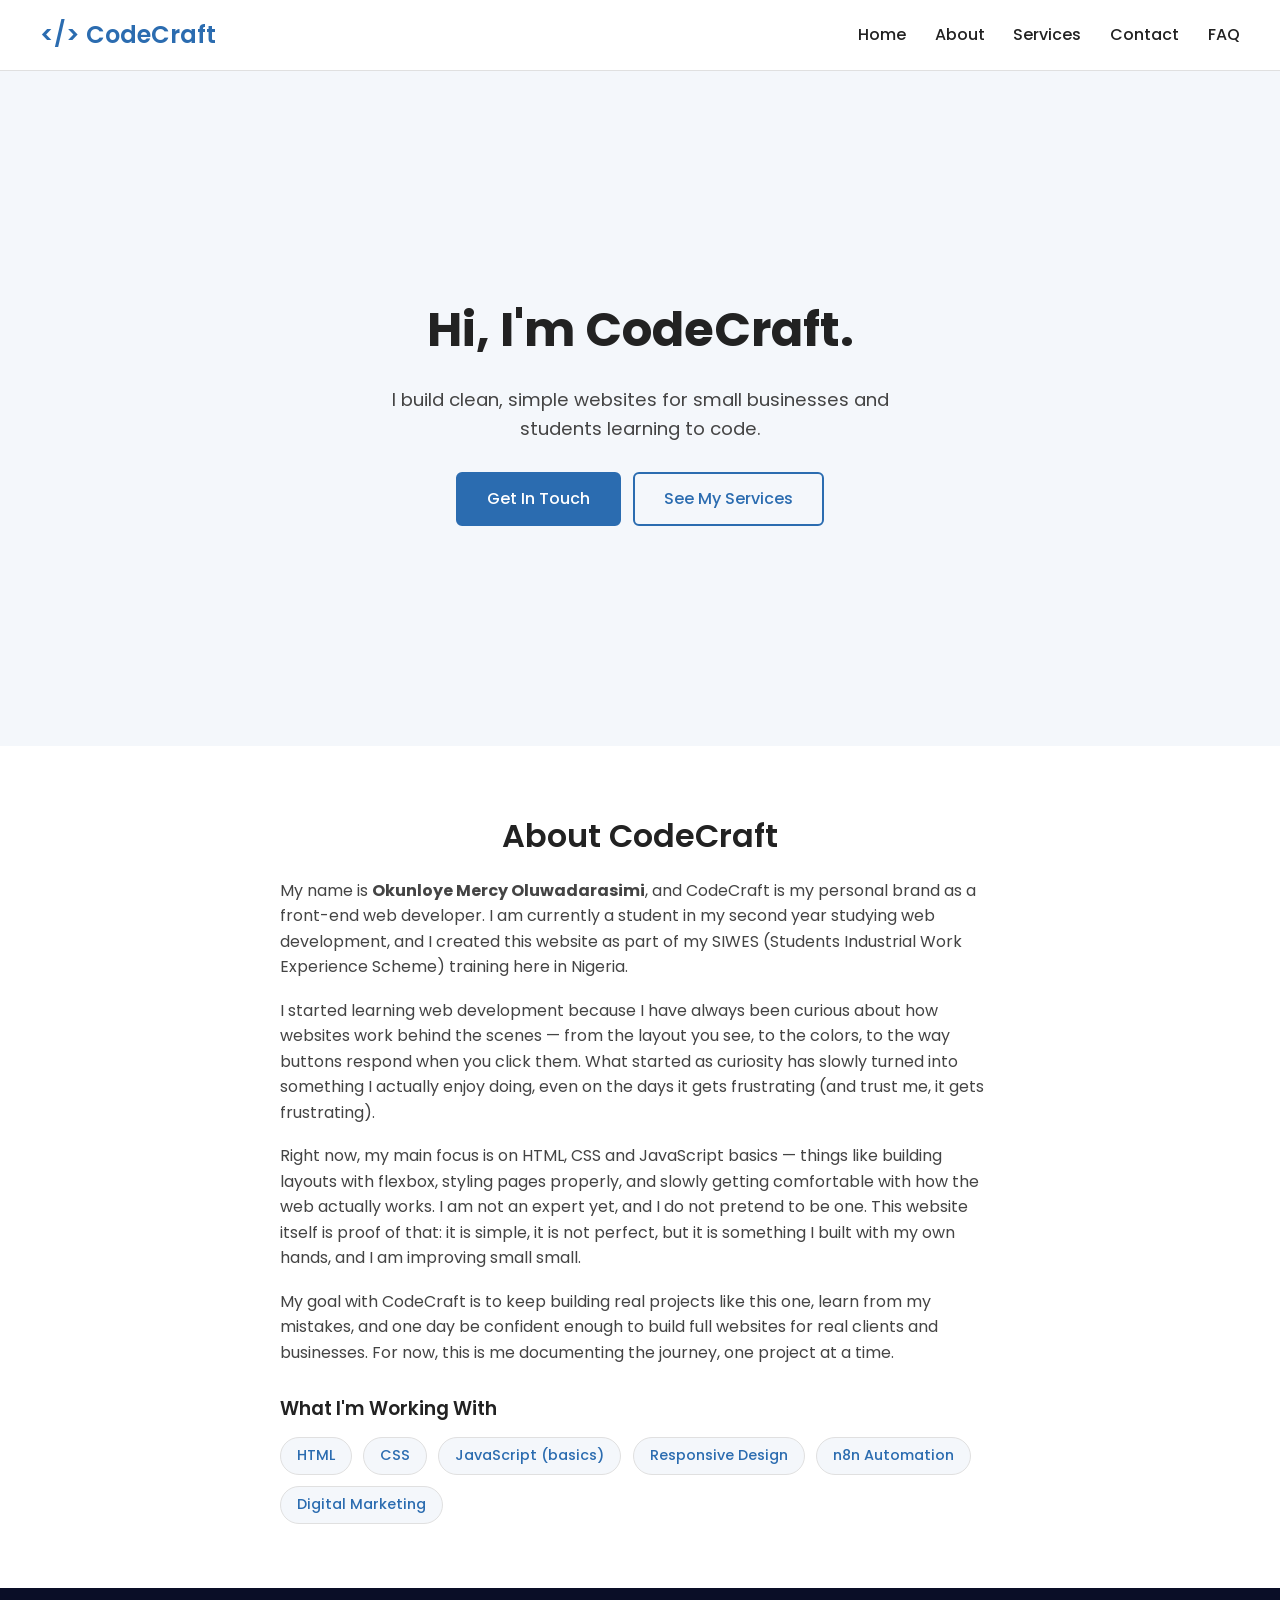
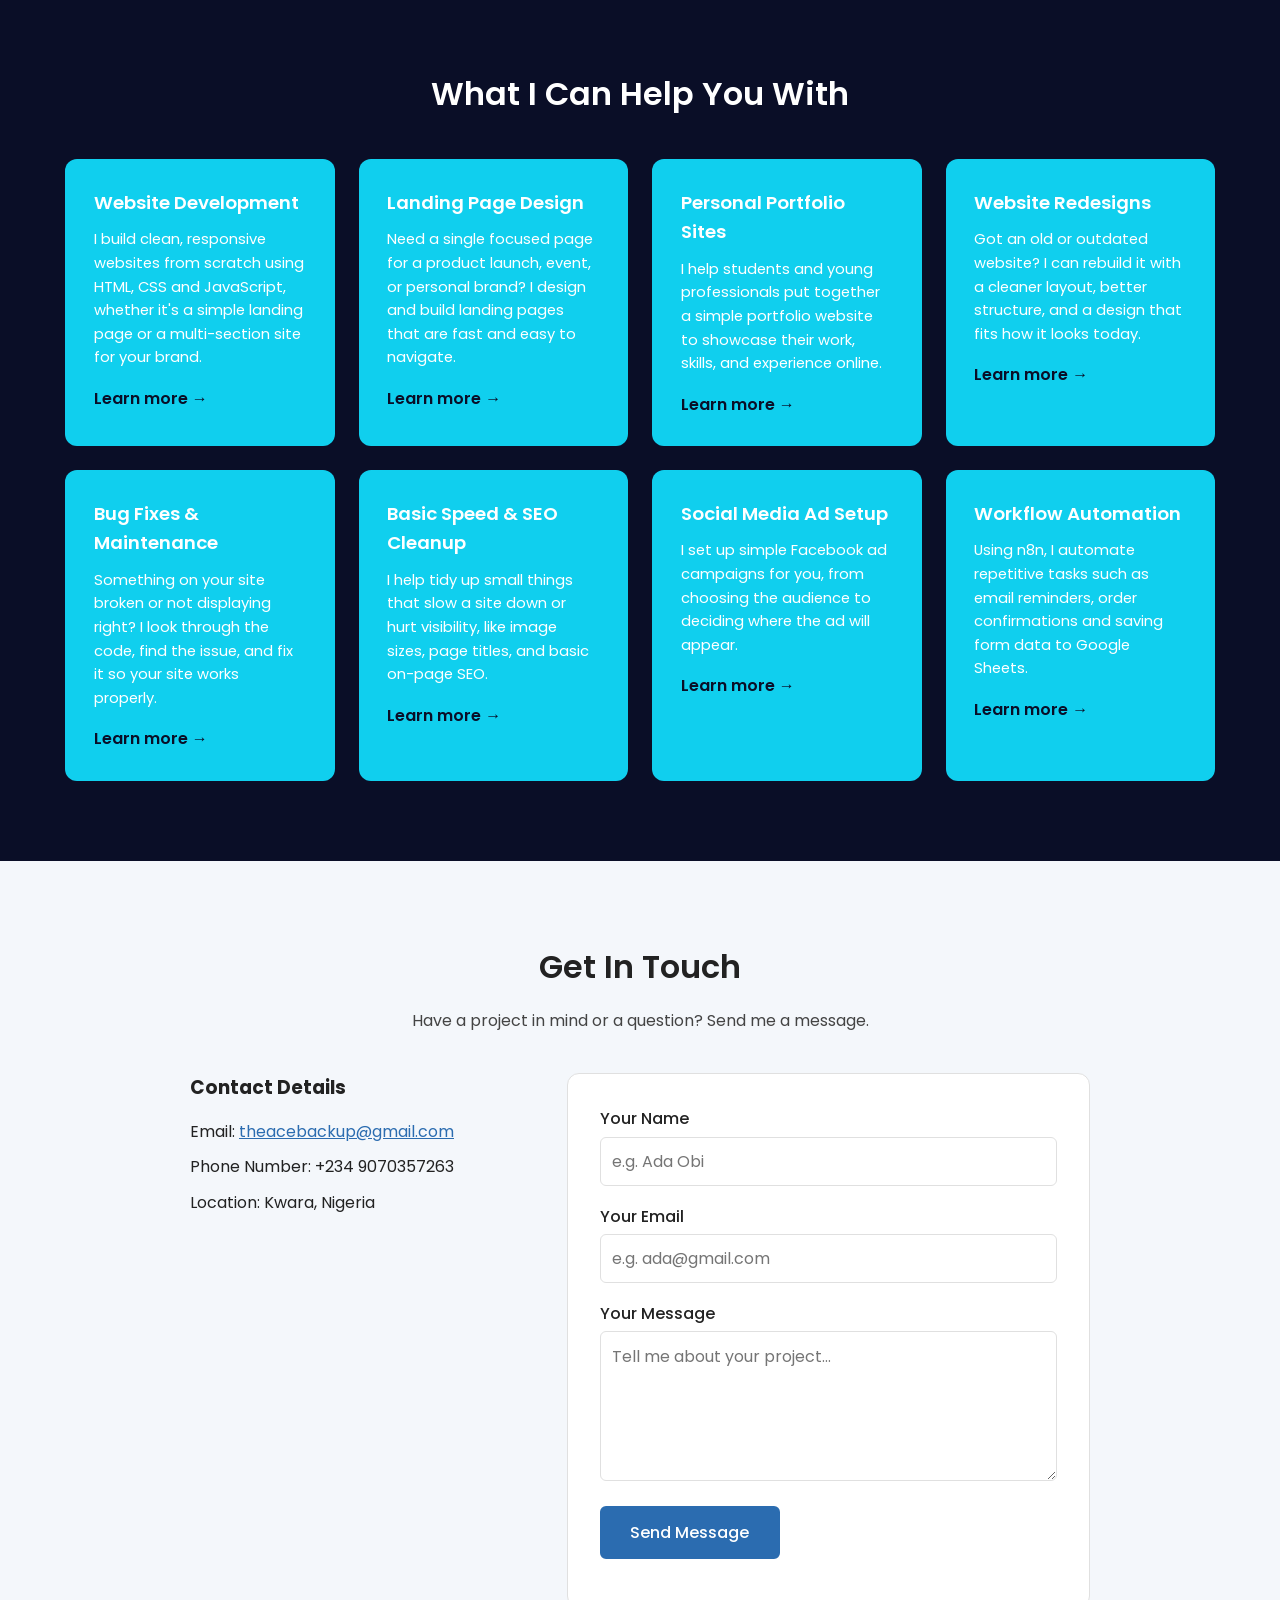
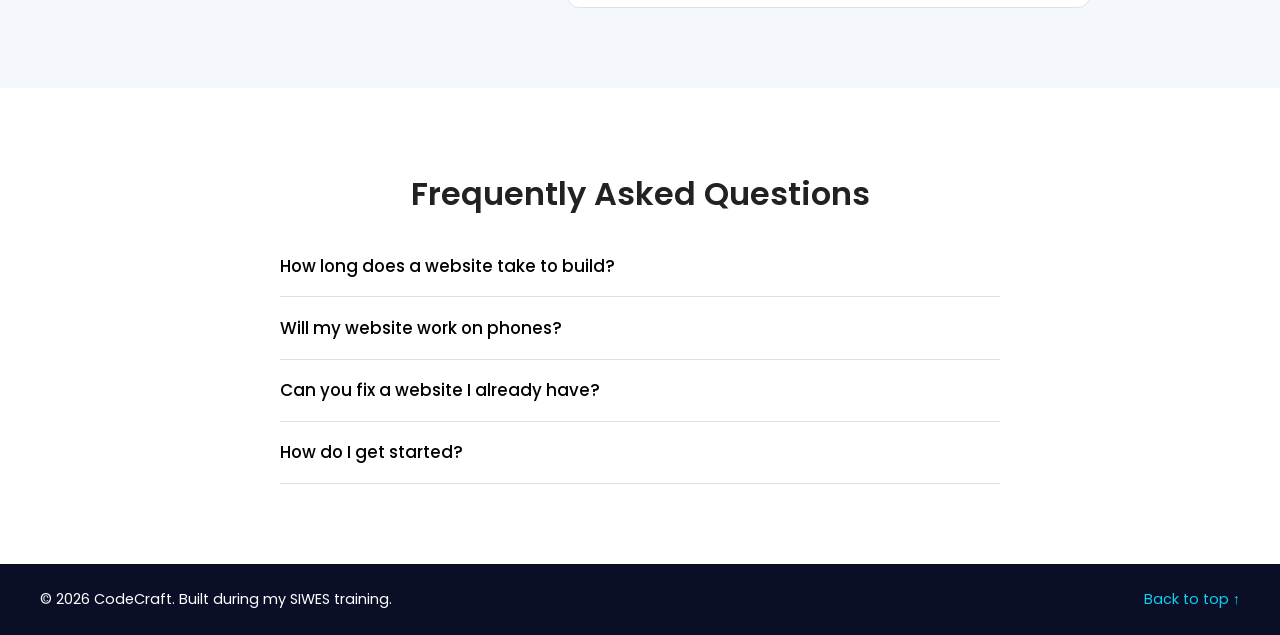
<file: index.html>
<!DOCTYPE html>
<html lang="en">
<head>
  <meta charset="UTF-8" />
  <meta name="viewport" content="width=device-width, initial-scale=1.0" />
  <title>CodeCraft | Front-End Web Developer</title>
  <meta name="description" content="CodeCraft builds clean, responsive websites for small businesses and students." />

  <!-- favicon: an emoji drawn inside a tiny SVG, so no extra image file is needed -->
  <link rel="icon" href="data:image/svg+xml,%3Csvg xmlns='http://www.w3.org/2000/svg' viewBox='0 0 100 100'%3E%3Ctext y='.9em' font-size='90'%3E💻%3C/text%3E%3C/svg%3E" />

  <!-- google font: Poppins -->
  <link rel="preconnect" href="https://fonts.googleapis.com" />
  <link rel="preconnect" href="https://fonts.gstatic.com" crossorigin />
  <link href="https://fonts.googleapis.com/css2?family=Poppins:wght@400;500;600;700&display=swap" rel="stylesheet" />

  <link rel="stylesheet" href="style.css" />
  <!-- "defer" makes the script run after the page has loaded -->
  <script src="script.js" defer></script>
</head>
<body>

  <!-- ===== HEADER ===== -->
  <header class="header">
    <a href="#home" class="logo">&lt;/&gt; CodeCraft</a>

    <!-- this button only shows on phones; script.js makes it open and close the menu -->
    <button class="menu-btn" id="menuBtn" aria-label="Toggle menu" aria-expanded="false">&#9776;</button>

    <nav class="navbar" id="navbar">
      <ul class="nav-links">
        <li><a href="#home">Home</a></li>
        <li><a href="#about">About</a></li>
        <li><a href="#services">Services</a></li>
        <li><a href="#contact">Contact</a></li>
        <li><a href="#faq">FAQ</a></li>
      </ul>
    </nav>
  </header>

  <!-- ===== HERO ===== -->
  <section class="hero" id="home">
    <div class="hero-content">
      <h1>Hi, I'm CodeCraft.</h1>
      <p>I build clean, simple websites for small businesses and students learning to code.</p>
      <a href="#contact" class="btn">Get In Touch</a>
      <a href="#services" class="btn btn-outline">See My Services</a>
    </div>
  </section>

  <!-- ===== ABOUT ===== -->
  <section class="about" id="about">
    <h2>About CodeCraft</h2>

    <p>
      My name is <strong>Okunloye Mercy Oluwadarasimi</strong>, and CodeCraft is my personal brand as a
      front-end web developer. I am currently a student in my second year studying
      web development, and I created this website as part of my SIWES (Students
      Industrial Work Experience Scheme) training here in Nigeria.
    </p>

    <p>
      I started learning web development because I have always been curious about
      how websites work behind the scenes — from the layout you see, to the colors,
      to the way buttons respond when you click them. What started as curiosity has
      slowly turned into something I actually enjoy doing, even on the days it gets
      frustrating (and trust me, it gets frustrating).
    </p>

    <p>
      Right now, my main focus is on HTML, CSS and JavaScript basics — things like
      building layouts with flexbox, styling pages properly, and slowly getting
      comfortable with how the web actually works. I am not an expert yet, and I do
      not pretend to be one. This website itself is proof of that: it is simple,
      it is not perfect, but it is something I built with my own hands, and I am
      improving small small.
    </p>

    <p>
      My goal with CodeCraft is to keep building real projects like this one,
      learn from my mistakes, and one day be confident enough to build full
      websites for real clients and businesses. For now, this is me documenting
      the journey, one project at a time.
    </p>

    <h3>What I'm Working With</h3>
    <ul class="skills">
      <li>HTML</li>
      <li>CSS</li>
      <li>JavaScript (basics)</li>
      <li>Responsive Design</li>
      <li>n8n Automation</li>
      <li>Digital Marketing</li>
    </ul>
  </section>

  <!-- ===== SERVICES ===== -->
  <section class="services" id="services">
    <h2>What I Can Help You With</h2>

    <div class="services-grid">
      <div class="service-card">
        <h3>Website Development</h3>
        <p>I build clean, responsive websites from scratch using HTML, CSS and JavaScript, whether it's a simple landing page or a multi-section site for your brand.</p>
        <a href="service-website-development.html" class="card-link">Learn more &rarr;</a>
      </div>
      <div class="service-card">
        <h3>Landing Page Design</h3>
        <p>Need a single focused page for a product launch, event, or personal brand? I design and build landing pages that are fast and easy to navigate.</p>
        <a href="service-landing-page-design.html" class="card-link">Learn more &rarr;</a>
      </div>
      <div class="service-card">
        <h3>Personal Portfolio Sites</h3>
        <p>I help students and young professionals put together a simple portfolio website to showcase their work, skills, and experience online.</p>
        <a href="service-personal-portfolio-sites.html" class="card-link">Learn more &rarr;</a>
      </div>
      <div class="service-card">
        <h3>Website Redesigns</h3>
        <p>Got an old or outdated website? I can rebuild it with a cleaner layout, better structure, and a design that fits how it looks today.</p>
        <a href="service-website-redesigns.html" class="card-link">Learn more &rarr;</a>
      </div>
      <div class="service-card">
        <h3>Bug Fixes &amp; Maintenance</h3>
        <p>Something on your site broken or not displaying right? I look through the code, find the issue, and fix it so your site works properly.</p>
        <a href="service-bug-fixes-maintenance.html" class="card-link">Learn more &rarr;</a>
      </div>
      <div class="service-card">
        <h3>Basic Speed &amp; SEO Cleanup</h3>
        <p>I help tidy up small things that slow a site down or hurt visibility, like image sizes, page titles, and basic on-page SEO.</p>
        <a href="service-speed-seo-cleanup.html" class="card-link">Learn more &rarr;</a>
      </div>
      <div class="service-card">
        <h3>Social Media Ad Setup</h3>
        <p>I set up simple Facebook ad campaigns for you, from choosing the audience to deciding where the ad will appear.</p>
        <a href="service-social-media-ad-setup.html" class="card-link">Learn more &rarr;</a>
      </div>
      <div class="service-card">
        <h3>Workflow Automation</h3>
        <p>Using n8n, I automate repetitive tasks such as email reminders, order confirmations and saving form data to Google Sheets.</p>
        <a href="service-workflow-automation.html" class="card-link">Learn more &rarr;</a>
      </div>
    </div>
  </section>

  <!-- ===== CONTACT ===== -->
  <section class="contact" id="contact">
    <h2>Get In Touch</h2>
    <p class="section-intro">Have a project in mind or a question? Send me a message.</p>

    <div class="contact-box">
      <div class="contact-info">
        <h3>Contact Details</h3>
        <p>Email: <a href="mailto:theacebackup@gmail.com">theacebackup@gmail.com</a></p>
        <p>Phone Number: +234 9070357263</p>
        <p>Location: Kwara, Nigeria</p>
      </div>

      <form class="contact-form" id="contactForm">
        <label for="name">Your Name</label>
        <input type="text" id="name" placeholder="e.g. Ada Obi" />

        <label for="email">Your Email</label>
        <input type="email" id="email" placeholder="e.g. ada@gmail.com" />

        <label for="message">Your Message</label>
        <textarea id="message" rows="5" placeholder="Tell me about your project..."></textarea>

        <button type="submit" class="btn">Send Message</button>
        <p id="formMessage"></p>
      </form>
    </div>
  </section>

  <!-- ===== FAQ ===== -->
  <section class="faq" id="faq">
    <h2>Frequently Asked Questions</h2>

    <div class="faq-item">
      <button class="faq-question">How long does a website take to build?</button>
      <p class="faq-answer">It depends on the size. A simple one-page site is quicker than a multi-page one. After we talk about what you need, I will give you an estimate.</p>
    </div>
    <div class="faq-item">
      <button class="faq-question">Will my website work on phones?</button>
      <p class="faq-answer">Yes. Every site I build is responsive, so it adjusts to phones, tablets and desktop screens.</p>
    </div>
    <div class="faq-item">
      <button class="faq-question">Can you fix a website I already have?</button>
      <p class="faq-answer">Yes. Send me the details of what is not working and I will look into it, whether it is a layout problem or a broken link.</p>
    </div>
    <div class="faq-item">
      <button class="faq-question">How do I get started?</button>
      <p class="faq-answer">Use the contact form above or email me directly. Tell me a little about your project and we will take it from there.</p>
    </div>
  </section>

  <!-- ===== FOOTER ===== -->
  <footer class="footer">
    <p>&copy; <span id="year"></span> CodeCraft. Built during my SIWES training.</p>
    <a href="#home">Back to top &uarr;</a>
  </footer>

</body>
</html>
</file>
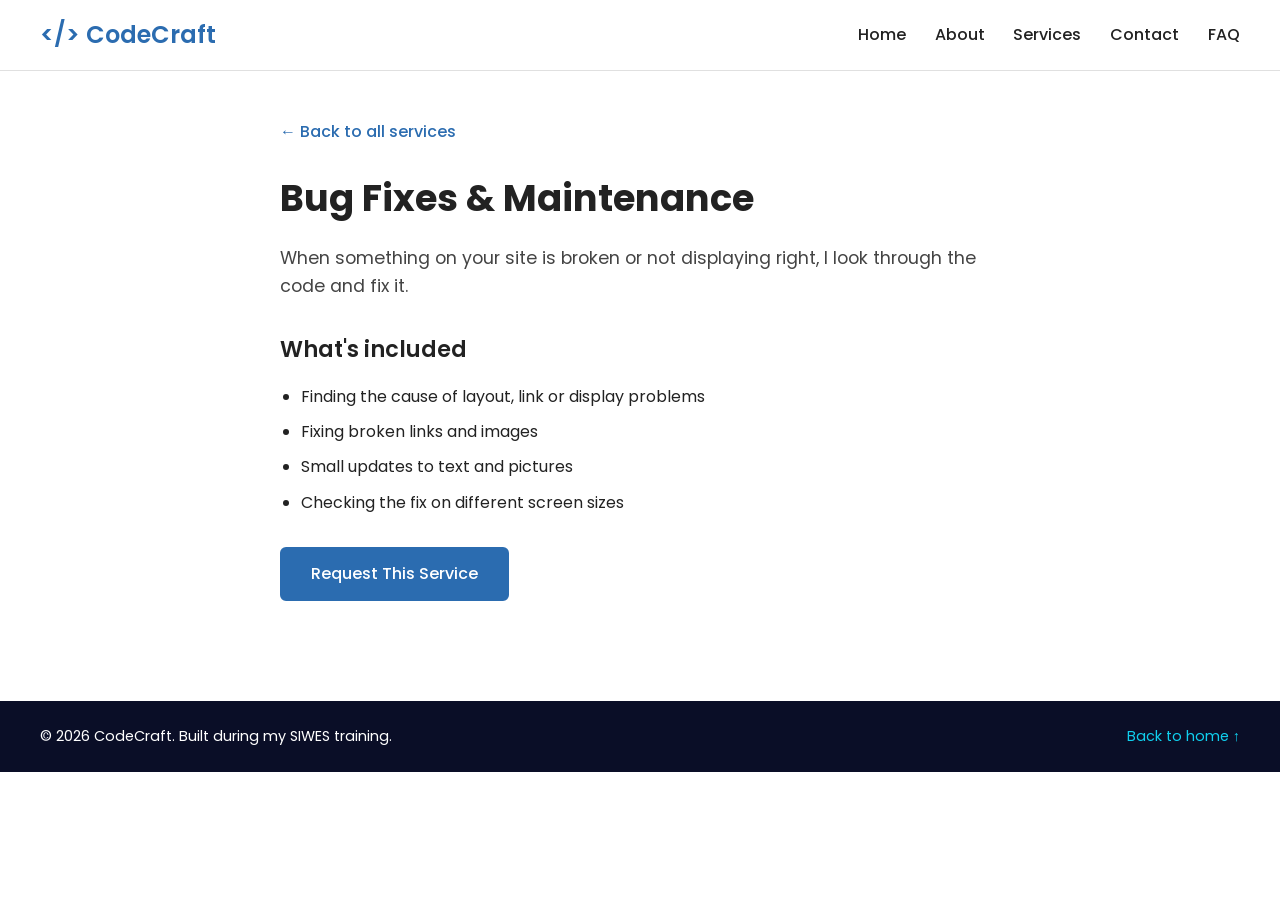
<file: service-bug-fixes-maintenance.html>
<!DOCTYPE html>
<html lang="en">
<head>
  <meta charset="UTF-8" />
  <meta name="viewport" content="width=device-width, initial-scale=1.0" />
  <title>Bug Fixes &amp; Maintenance | CodeCraft</title>
  <link rel="icon" href="data:image/svg+xml,%3Csvg xmlns='http://www.w3.org/2000/svg' viewBox='0 0 100 100'%3E%3Ctext y='.9em' font-size='90'%3E💻%3C/text%3E%3C/svg%3E" />
  <link rel="preconnect" href="https://fonts.googleapis.com" />
  <link rel="preconnect" href="https://fonts.gstatic.com" crossorigin />
  <link href="https://fonts.googleapis.com/css2?family=Poppins:wght@400;500;600;700&display=swap" rel="stylesheet" />
  <link rel="stylesheet" href="style.css" />
  <script src="script.js" defer></script>
</head>
<body>

  <!-- same header as the home page, but the links start with index.html -->
  <header class="header">
    <a href="index.html" class="logo">&lt;/&gt; CodeCraft</a>
    <button class="menu-btn" id="menuBtn" aria-label="Toggle menu" aria-expanded="false">&#9776;</button>
    <nav class="navbar" id="navbar">
      <ul class="nav-links">
        <li><a href="index.html#home">Home</a></li>
        <li><a href="index.html#about">About</a></li>
        <li><a href="index.html#services">Services</a></li>
        <li><a href="index.html#contact">Contact</a></li>
        <li><a href="index.html#faq">FAQ</a></li>
      </ul>
    </nav>
  </header>

  <section class="service-page">
    <a href="index.html#services" class="back-link">&larr; Back to all services</a>
    <h1>Bug Fixes &amp; Maintenance</h1>
    <p class="lead">When something on your site is broken or not displaying right, I look through the code and fix it.</p>

    <h2>What's included</h2>
    <ul>
      <li>Finding the cause of layout, link or display problems</li>
      <li>Fixing broken links and images</li>
      <li>Small updates to text and pictures</li>
      <li>Checking the fix on different screen sizes</li>
    </ul>

    <a href="index.html#contact" class="btn">Request This Service</a>
  </section>

  <footer class="footer">
    <p>&copy; <span id="year"></span> CodeCraft. Built during my SIWES training.</p>
    <a href="index.html#home">Back to home &uarr;</a>
  </footer>

</body>
</html>
</file>
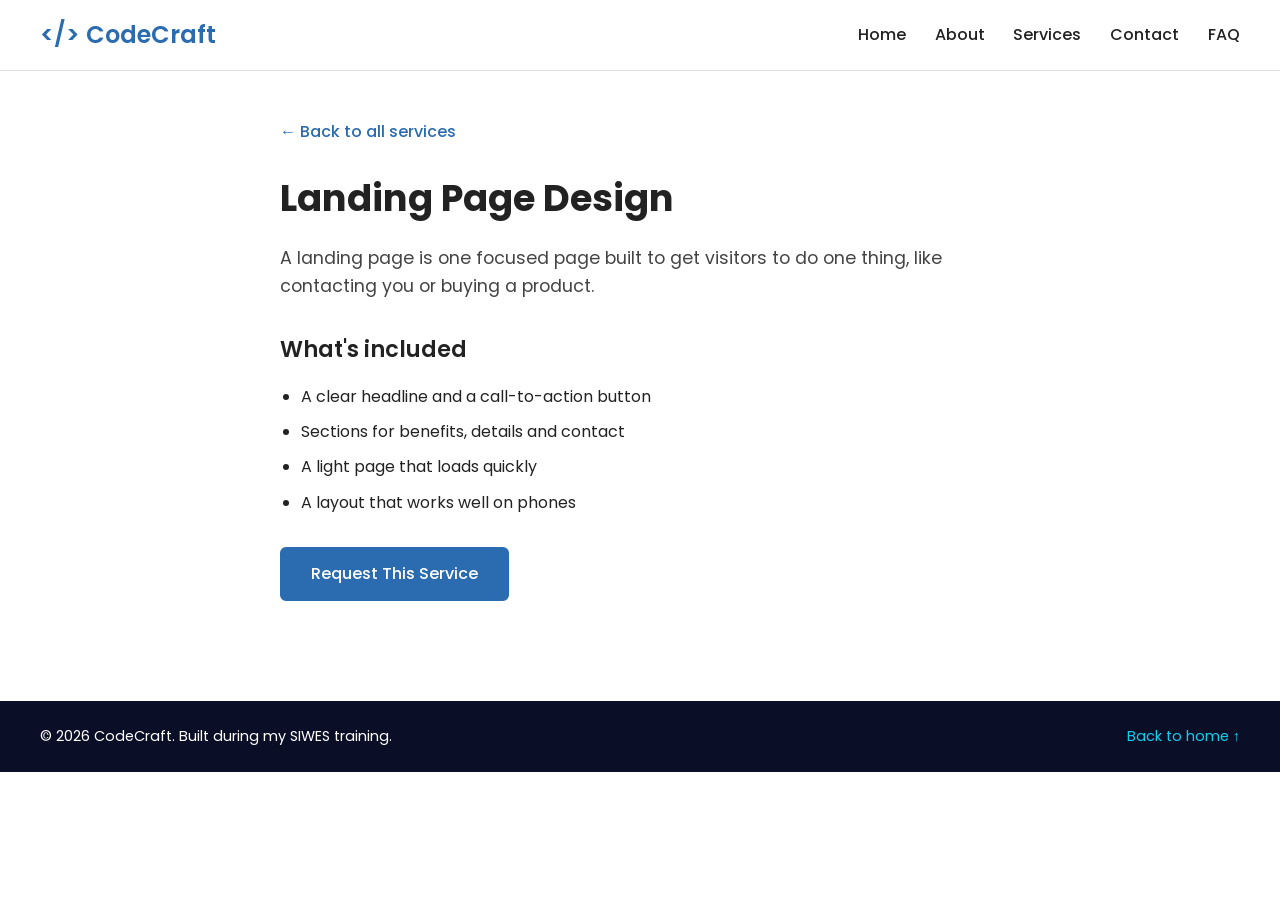
<file: service-landing-page-design.html>
<!DOCTYPE html>
<html lang="en">
<head>
  <meta charset="UTF-8" />
  <meta name="viewport" content="width=device-width, initial-scale=1.0" />
  <title>Landing Page Design | CodeCraft</title>
  <link rel="icon" href="data:image/svg+xml,%3Csvg xmlns='http://www.w3.org/2000/svg' viewBox='0 0 100 100'%3E%3Ctext y='.9em' font-size='90'%3E💻%3C/text%3E%3C/svg%3E" />
  <link rel="preconnect" href="https://fonts.googleapis.com" />
  <link rel="preconnect" href="https://fonts.gstatic.com" crossorigin />
  <link href="https://fonts.googleapis.com/css2?family=Poppins:wght@400;500;600;700&display=swap" rel="stylesheet" />
  <link rel="stylesheet" href="style.css" />
  <script src="script.js" defer></script>
</head>
<body>

  <!-- same header as the home page, but the links start with index.html -->
  <header class="header">
    <a href="index.html" class="logo">&lt;/&gt; CodeCraft</a>
    <button class="menu-btn" id="menuBtn" aria-label="Toggle menu" aria-expanded="false">&#9776;</button>
    <nav class="navbar" id="navbar">
      <ul class="nav-links">
        <li><a href="index.html#home">Home</a></li>
        <li><a href="index.html#about">About</a></li>
        <li><a href="index.html#services">Services</a></li>
        <li><a href="index.html#contact">Contact</a></li>
        <li><a href="index.html#faq">FAQ</a></li>
      </ul>
    </nav>
  </header>

  <section class="service-page">
    <a href="index.html#services" class="back-link">&larr; Back to all services</a>
    <h1>Landing Page Design</h1>
    <p class="lead">A landing page is one focused page built to get visitors to do one thing, like contacting you or buying a product.</p>

    <h2>What's included</h2>
    <ul>
      <li>A clear headline and a call-to-action button</li>
      <li>Sections for benefits, details and contact</li>
      <li>A light page that loads quickly</li>
      <li>A layout that works well on phones</li>
    </ul>

    <a href="index.html#contact" class="btn">Request This Service</a>
  </section>

  <footer class="footer">
    <p>&copy; <span id="year"></span> CodeCraft. Built during my SIWES training.</p>
    <a href="index.html#home">Back to home &uarr;</a>
  </footer>

</body>
</html>
</file>
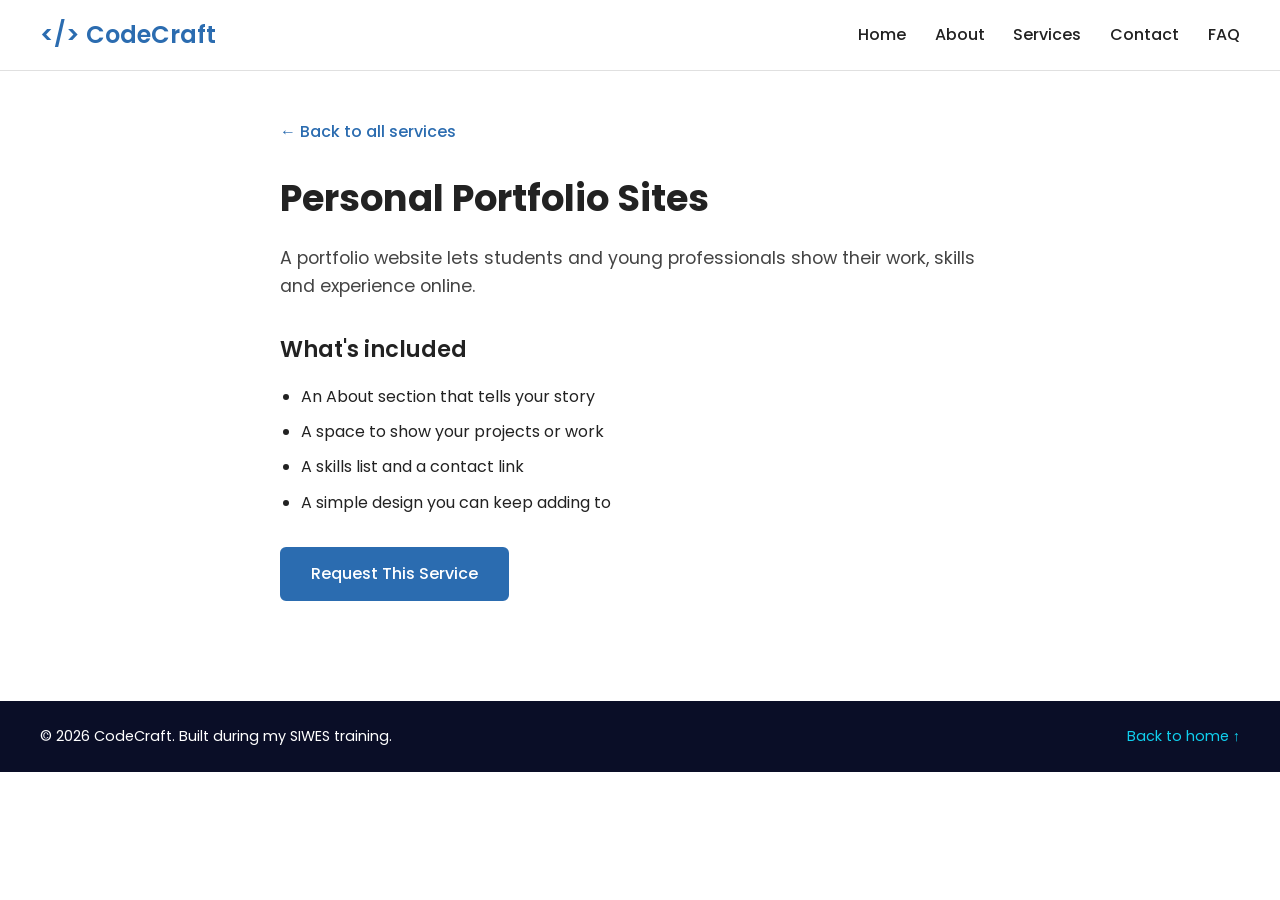
<file: service-personal-portfolio-sites.html>
<!DOCTYPE html>
<html lang="en">
<head>
  <meta charset="UTF-8" />
  <meta name="viewport" content="width=device-width, initial-scale=1.0" />
  <title>Personal Portfolio Sites | CodeCraft</title>
  <link rel="icon" href="data:image/svg+xml,%3Csvg xmlns='http://www.w3.org/2000/svg' viewBox='0 0 100 100'%3E%3Ctext y='.9em' font-size='90'%3E💻%3C/text%3E%3C/svg%3E" />
  <link rel="preconnect" href="https://fonts.googleapis.com" />
  <link rel="preconnect" href="https://fonts.gstatic.com" crossorigin />
  <link href="https://fonts.googleapis.com/css2?family=Poppins:wght@400;500;600;700&display=swap" rel="stylesheet" />
  <link rel="stylesheet" href="style.css" />
  <script src="script.js" defer></script>
</head>
<body>

  <!-- same header as the home page, but the links start with index.html -->
  <header class="header">
    <a href="index.html" class="logo">&lt;/&gt; CodeCraft</a>
    <button class="menu-btn" id="menuBtn" aria-label="Toggle menu" aria-expanded="false">&#9776;</button>
    <nav class="navbar" id="navbar">
      <ul class="nav-links">
        <li><a href="index.html#home">Home</a></li>
        <li><a href="index.html#about">About</a></li>
        <li><a href="index.html#services">Services</a></li>
        <li><a href="index.html#contact">Contact</a></li>
        <li><a href="index.html#faq">FAQ</a></li>
      </ul>
    </nav>
  </header>

  <section class="service-page">
    <a href="index.html#services" class="back-link">&larr; Back to all services</a>
    <h1>Personal Portfolio Sites</h1>
    <p class="lead">A portfolio website lets students and young professionals show their work, skills and experience online.</p>

    <h2>What's included</h2>
    <ul>
      <li>An About section that tells your story</li>
      <li>A space to show your projects or work</li>
      <li>A skills list and a contact link</li>
      <li>A simple design you can keep adding to</li>
    </ul>

    <a href="index.html#contact" class="btn">Request This Service</a>
  </section>

  <footer class="footer">
    <p>&copy; <span id="year"></span> CodeCraft. Built during my SIWES training.</p>
    <a href="index.html#home">Back to home &uarr;</a>
  </footer>

</body>
</html>
</file>
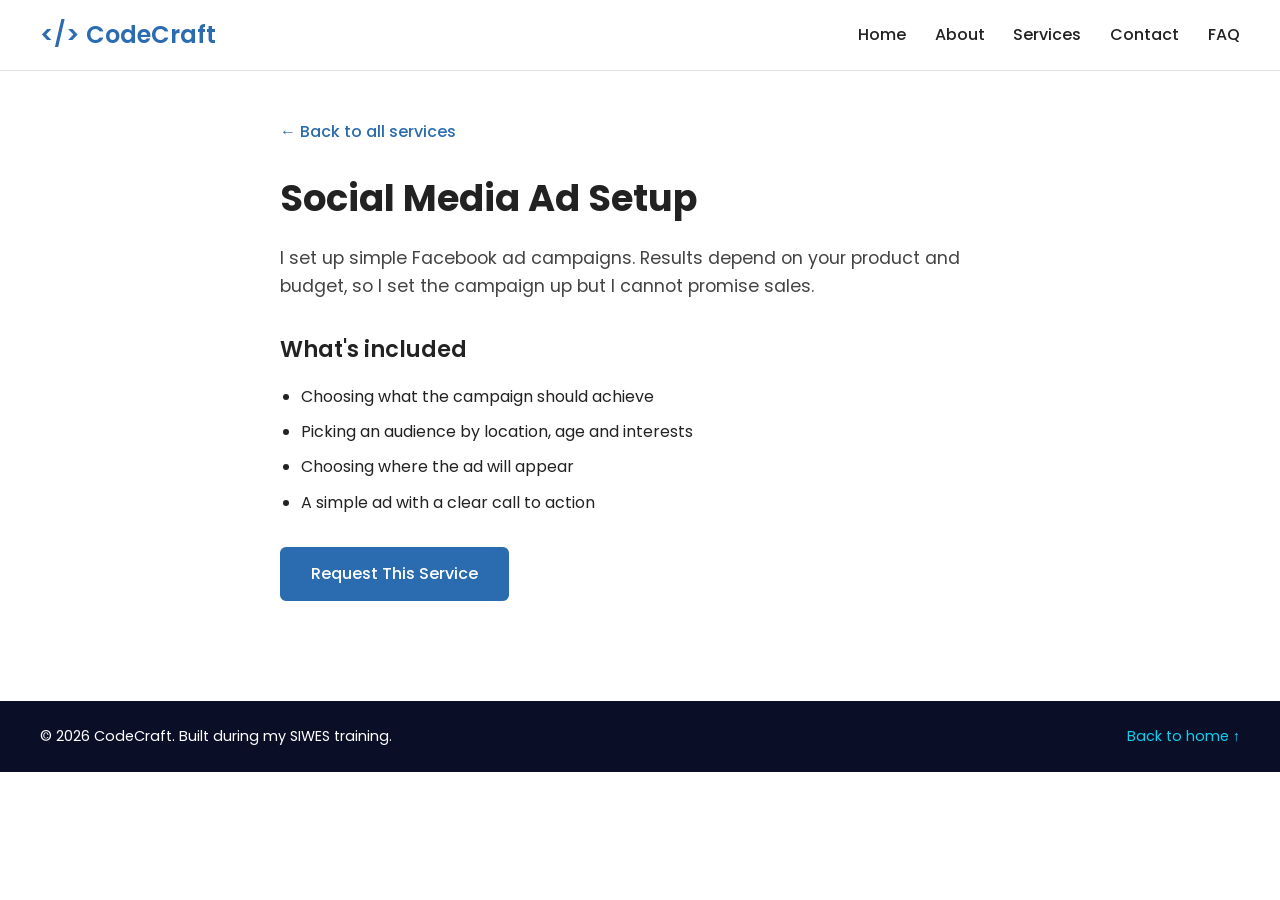
<file: service-social-media-ad-setup.html>
<!DOCTYPE html>
<html lang="en">
<head>
  <meta charset="UTF-8" />
  <meta name="viewport" content="width=device-width, initial-scale=1.0" />
  <title>Social Media Ad Setup | CodeCraft</title>
  <link rel="icon" href="data:image/svg+xml,%3Csvg xmlns='http://www.w3.org/2000/svg' viewBox='0 0 100 100'%3E%3Ctext y='.9em' font-size='90'%3E💻%3C/text%3E%3C/svg%3E" />
  <link rel="preconnect" href="https://fonts.googleapis.com" />
  <link rel="preconnect" href="https://fonts.gstatic.com" crossorigin />
  <link href="https://fonts.googleapis.com/css2?family=Poppins:wght@400;500;600;700&display=swap" rel="stylesheet" />
  <link rel="stylesheet" href="style.css" />
  <script src="script.js" defer></script>
</head>
<body>

  <!-- same header as the home page, but the links start with index.html -->
  <header class="header">
    <a href="index.html" class="logo">&lt;/&gt; CodeCraft</a>
    <button class="menu-btn" id="menuBtn" aria-label="Toggle menu" aria-expanded="false">&#9776;</button>
    <nav class="navbar" id="navbar">
      <ul class="nav-links">
        <li><a href="index.html#home">Home</a></li>
        <li><a href="index.html#about">About</a></li>
        <li><a href="index.html#services">Services</a></li>
        <li><a href="index.html#contact">Contact</a></li>
        <li><a href="index.html#faq">FAQ</a></li>
      </ul>
    </nav>
  </header>

  <section class="service-page">
    <a href="index.html#services" class="back-link">&larr; Back to all services</a>
    <h1>Social Media Ad Setup</h1>
    <p class="lead">I set up simple Facebook ad campaigns. Results depend on your product and budget, so I set the campaign up but I cannot promise sales.</p>

    <h2>What's included</h2>
    <ul>
      <li>Choosing what the campaign should achieve</li>
      <li>Picking an audience by location, age and interests</li>
      <li>Choosing where the ad will appear</li>
      <li>A simple ad with a clear call to action</li>
    </ul>

    <a href="index.html#contact" class="btn">Request This Service</a>
  </section>

  <footer class="footer">
    <p>&copy; <span id="year"></span> CodeCraft. Built during my SIWES training.</p>
    <a href="index.html#home">Back to home &uarr;</a>
  </footer>

</body>
</html>
</file>
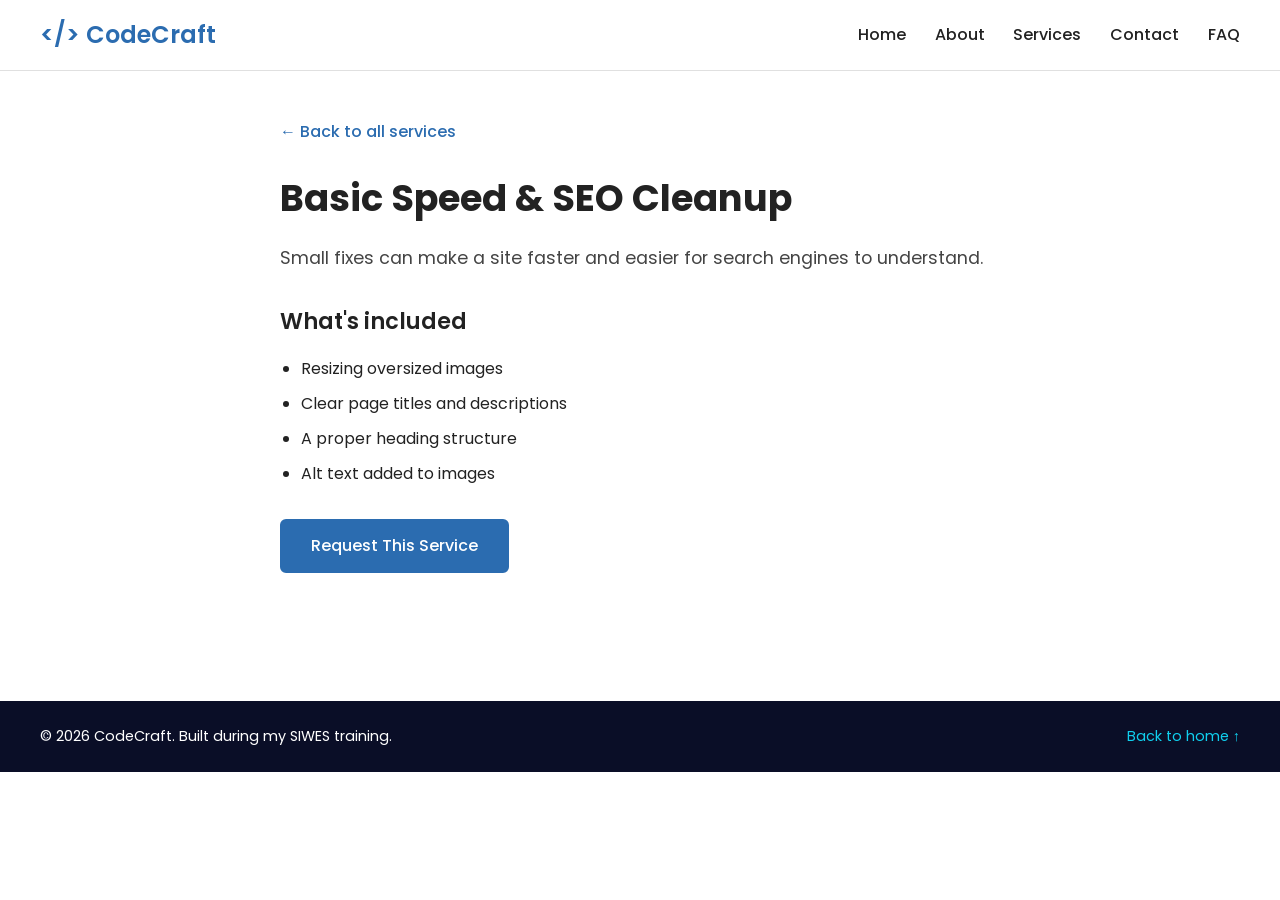
<file: service-speed-seo-cleanup.html>
<!DOCTYPE html>
<html lang="en">
<head>
  <meta charset="UTF-8" />
  <meta name="viewport" content="width=device-width, initial-scale=1.0" />
  <title>Basic Speed &amp; SEO Cleanup | CodeCraft</title>
  <link rel="icon" href="data:image/svg+xml,%3Csvg xmlns='http://www.w3.org/2000/svg' viewBox='0 0 100 100'%3E%3Ctext y='.9em' font-size='90'%3E💻%3C/text%3E%3C/svg%3E" />
  <link rel="preconnect" href="https://fonts.googleapis.com" />
  <link rel="preconnect" href="https://fonts.gstatic.com" crossorigin />
  <link href="https://fonts.googleapis.com/css2?family=Poppins:wght@400;500;600;700&display=swap" rel="stylesheet" />
  <link rel="stylesheet" href="style.css" />
  <script src="script.js" defer></script>
</head>
<body>

  <!-- same header as the home page, but the links start with index.html -->
  <header class="header">
    <a href="index.html" class="logo">&lt;/&gt; CodeCraft</a>
    <button class="menu-btn" id="menuBtn" aria-label="Toggle menu" aria-expanded="false">&#9776;</button>
    <nav class="navbar" id="navbar">
      <ul class="nav-links">
        <li><a href="index.html#home">Home</a></li>
        <li><a href="index.html#about">About</a></li>
        <li><a href="index.html#services">Services</a></li>
        <li><a href="index.html#contact">Contact</a></li>
        <li><a href="index.html#faq">FAQ</a></li>
      </ul>
    </nav>
  </header>

  <section class="service-page">
    <a href="index.html#services" class="back-link">&larr; Back to all services</a>
    <h1>Basic Speed &amp; SEO Cleanup</h1>
    <p class="lead">Small fixes can make a site faster and easier for search engines to understand.</p>

    <h2>What's included</h2>
    <ul>
      <li>Resizing oversized images</li>
      <li>Clear page titles and descriptions</li>
      <li>A proper heading structure</li>
      <li>Alt text added to images</li>
    </ul>

    <a href="index.html#contact" class="btn">Request This Service</a>
  </section>

  <footer class="footer">
    <p>&copy; <span id="year"></span> CodeCraft. Built during my SIWES training.</p>
    <a href="index.html#home">Back to home &uarr;</a>
  </footer>

</body>
</html>
</file>
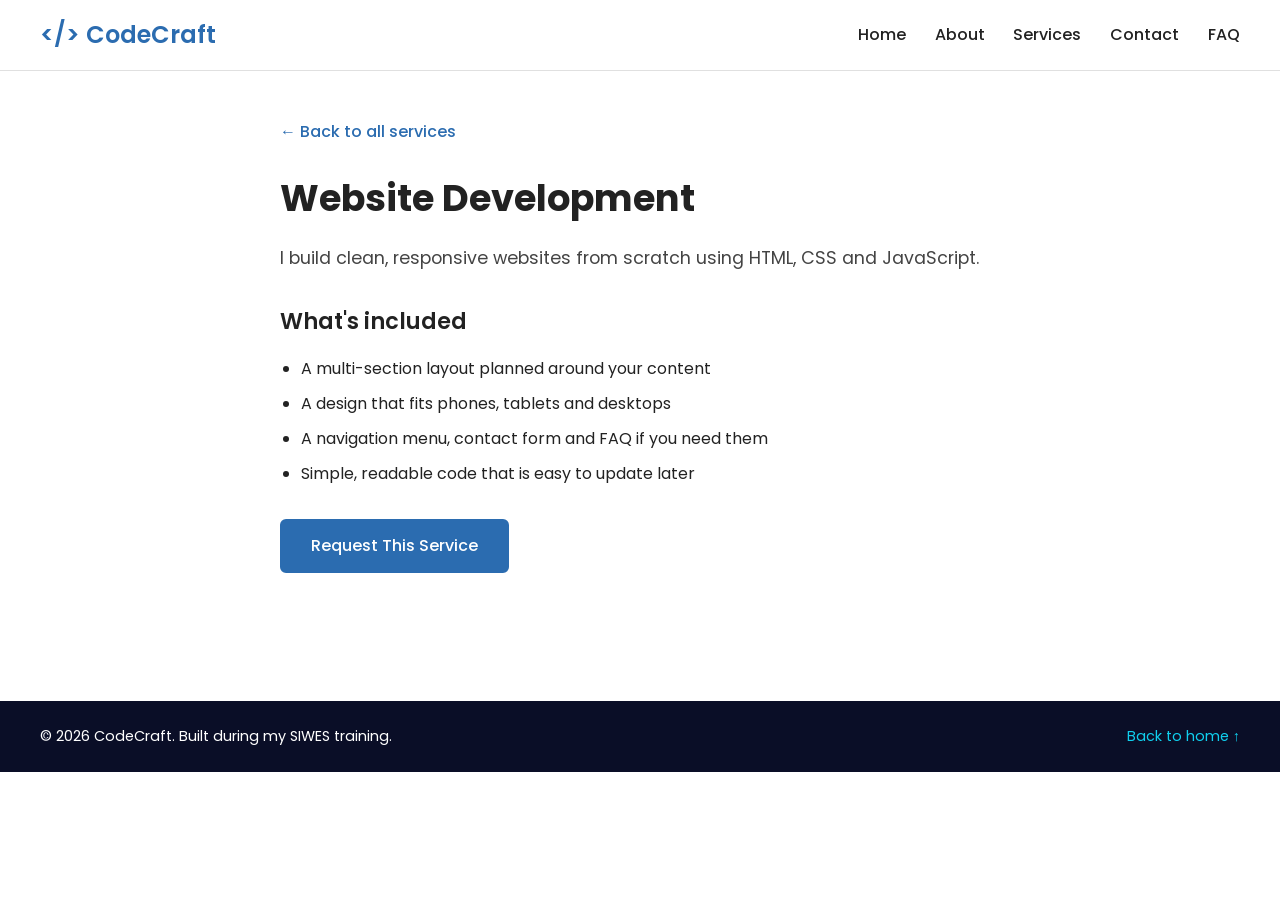
<file: service-website-development.html>
<!DOCTYPE html>
<html lang="en">
<head>
  <meta charset="UTF-8" />
  <meta name="viewport" content="width=device-width, initial-scale=1.0" />
  <title>Website Development | CodeCraft</title>
  <link rel="icon" href="data:image/svg+xml,%3Csvg xmlns='http://www.w3.org/2000/svg' viewBox='0 0 100 100'%3E%3Ctext y='.9em' font-size='90'%3E💻%3C/text%3E%3C/svg%3E" />
  <link rel="preconnect" href="https://fonts.googleapis.com" />
  <link rel="preconnect" href="https://fonts.gstatic.com" crossorigin />
  <link href="https://fonts.googleapis.com/css2?family=Poppins:wght@400;500;600;700&display=swap" rel="stylesheet" />
  <link rel="stylesheet" href="style.css" />
  <script src="script.js" defer></script>
</head>
<body>

  <!-- same header as the home page, but the links start with index.html -->
  <header class="header">
    <a href="index.html" class="logo">&lt;/&gt; CodeCraft</a>
    <button class="menu-btn" id="menuBtn" aria-label="Toggle menu" aria-expanded="false">&#9776;</button>
    <nav class="navbar" id="navbar">
      <ul class="nav-links">
        <li><a href="index.html#home">Home</a></li>
        <li><a href="index.html#about">About</a></li>
        <li><a href="index.html#services">Services</a></li>
        <li><a href="index.html#contact">Contact</a></li>
        <li><a href="index.html#faq">FAQ</a></li>
      </ul>
    </nav>
  </header>

  <section class="service-page">
    <a href="index.html#services" class="back-link">&larr; Back to all services</a>
    <h1>Website Development</h1>
    <p class="lead">I build clean, responsive websites from scratch using HTML, CSS and JavaScript.</p>

    <h2>What's included</h2>
    <ul>
      <li>A multi-section layout planned around your content</li>
      <li>A design that fits phones, tablets and desktops</li>
      <li>A navigation menu, contact form and FAQ if you need them</li>
      <li>Simple, readable code that is easy to update later</li>
    </ul>

    <a href="index.html#contact" class="btn">Request This Service</a>
  </section>

  <footer class="footer">
    <p>&copy; <span id="year"></span> CodeCraft. Built during my SIWES training.</p>
    <a href="index.html#home">Back to home &uarr;</a>
  </footer>

</body>
</html>
</file>
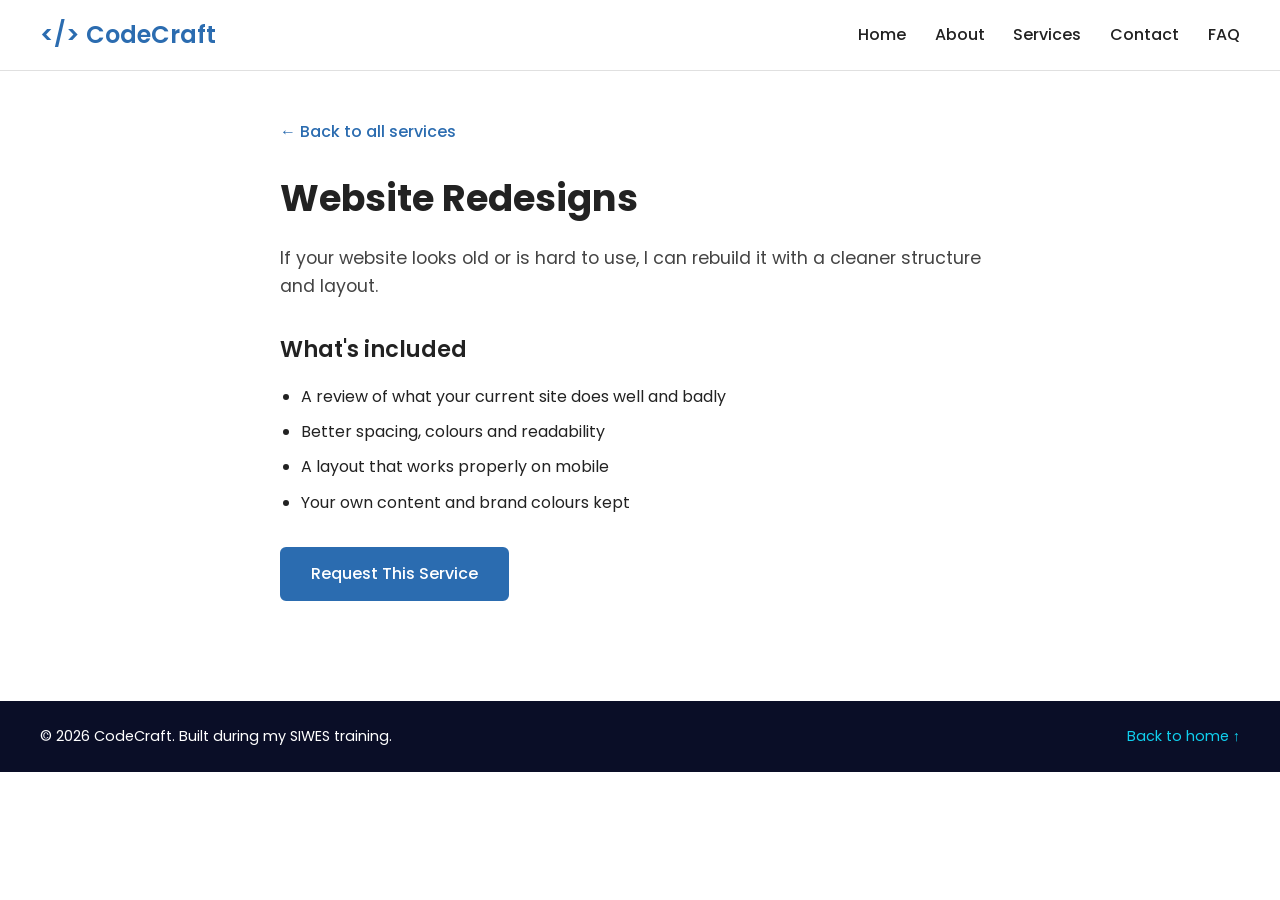
<file: service-website-redesigns.html>
<!DOCTYPE html>
<html lang="en">
<head>
  <meta charset="UTF-8" />
  <meta name="viewport" content="width=device-width, initial-scale=1.0" />
  <title>Website Redesigns | CodeCraft</title>
  <link rel="icon" href="data:image/svg+xml,%3Csvg xmlns='http://www.w3.org/2000/svg' viewBox='0 0 100 100'%3E%3Ctext y='.9em' font-size='90'%3E💻%3C/text%3E%3C/svg%3E" />
  <link rel="preconnect" href="https://fonts.googleapis.com" />
  <link rel="preconnect" href="https://fonts.gstatic.com" crossorigin />
  <link href="https://fonts.googleapis.com/css2?family=Poppins:wght@400;500;600;700&display=swap" rel="stylesheet" />
  <link rel="stylesheet" href="style.css" />
  <script src="script.js" defer></script>
</head>
<body>

  <!-- same header as the home page, but the links start with index.html -->
  <header class="header">
    <a href="index.html" class="logo">&lt;/&gt; CodeCraft</a>
    <button class="menu-btn" id="menuBtn" aria-label="Toggle menu" aria-expanded="false">&#9776;</button>
    <nav class="navbar" id="navbar">
      <ul class="nav-links">
        <li><a href="index.html#home">Home</a></li>
        <li><a href="index.html#about">About</a></li>
        <li><a href="index.html#services">Services</a></li>
        <li><a href="index.html#contact">Contact</a></li>
        <li><a href="index.html#faq">FAQ</a></li>
      </ul>
    </nav>
  </header>

  <section class="service-page">
    <a href="index.html#services" class="back-link">&larr; Back to all services</a>
    <h1>Website Redesigns</h1>
    <p class="lead">If your website looks old or is hard to use, I can rebuild it with a cleaner structure and layout.</p>

    <h2>What's included</h2>
    <ul>
      <li>A review of what your current site does well and badly</li>
      <li>Better spacing, colours and readability</li>
      <li>A layout that works properly on mobile</li>
      <li>Your own content and brand colours kept</li>
    </ul>

    <a href="index.html#contact" class="btn">Request This Service</a>
  </section>

  <footer class="footer">
    <p>&copy; <span id="year"></span> CodeCraft. Built during my SIWES training.</p>
    <a href="index.html#home">Back to home &uarr;</a>
  </footer>

</body>
</html>
</file>
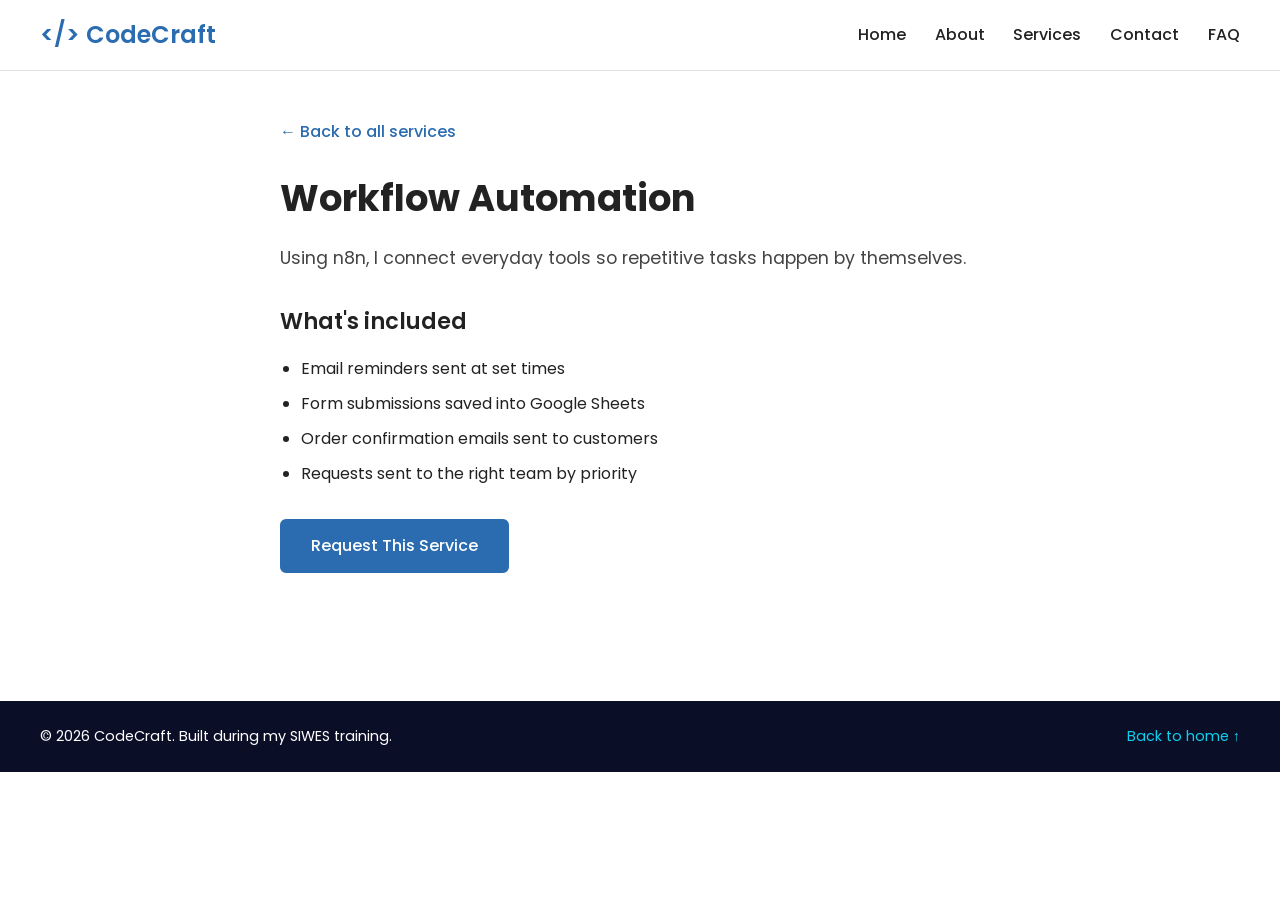
<file: service-workflow-automation.html>
<!DOCTYPE html>
<html lang="en">
<head>
  <meta charset="UTF-8" />
  <meta name="viewport" content="width=device-width, initial-scale=1.0" />
  <title>Workflow Automation | CodeCraft</title>
  <link rel="icon" href="data:image/svg+xml,%3Csvg xmlns='http://www.w3.org/2000/svg' viewBox='0 0 100 100'%3E%3Ctext y='.9em' font-size='90'%3E💻%3C/text%3E%3C/svg%3E" />
  <link rel="preconnect" href="https://fonts.googleapis.com" />
  <link rel="preconnect" href="https://fonts.gstatic.com" crossorigin />
  <link href="https://fonts.googleapis.com/css2?family=Poppins:wght@400;500;600;700&display=swap" rel="stylesheet" />
  <link rel="stylesheet" href="style.css" />
  <script src="script.js" defer></script>
</head>
<body>

  <!-- same header as the home page, but the links start with index.html -->
  <header class="header">
    <a href="index.html" class="logo">&lt;/&gt; CodeCraft</a>
    <button class="menu-btn" id="menuBtn" aria-label="Toggle menu" aria-expanded="false">&#9776;</button>
    <nav class="navbar" id="navbar">
      <ul class="nav-links">
        <li><a href="index.html#home">Home</a></li>
        <li><a href="index.html#about">About</a></li>
        <li><a href="index.html#services">Services</a></li>
        <li><a href="index.html#contact">Contact</a></li>
        <li><a href="index.html#faq">FAQ</a></li>
      </ul>
    </nav>
  </header>

  <section class="service-page">
    <a href="index.html#services" class="back-link">&larr; Back to all services</a>
    <h1>Workflow Automation</h1>
    <p class="lead">Using n8n, I connect everyday tools so repetitive tasks happen by themselves.</p>

    <h2>What's included</h2>
    <ul>
      <li>Email reminders sent at set times</li>
      <li>Form submissions saved into Google Sheets</li>
      <li>Order confirmation emails sent to customers</li>
      <li>Requests sent to the right team by priority</li>
    </ul>

    <a href="index.html#contact" class="btn">Request This Service</a>
  </section>

  <footer class="footer">
    <p>&copy; <span id="year"></span> CodeCraft. Built during my SIWES training.</p>
    <a href="index.html#home">Back to home &uarr;</a>
  </footer>

</body>
</html>
</file>
<file: style.css>
/* ===== variables: colours and font in one place ===== */
:root {
  --color-primary: #2b6cb0;
  --color-primary-dark: #1e4e80;
  --color-bg-light: #f4f7fb;
  --color-bg-white: #ffffff;
  --color-border: #e0e0e0;
  --color-text: #222222;
  --color-text-light: #444444;
  --color-dark-bg: #0a0e27;
  --color-card-bg: #10cfee;
  --color-error: #c53030;
  --color-success: #2f855a;
  --font-main: "Poppins", Arial, Helvetica, sans-serif;
}

/* ===== reset ===== */
* { margin: 0; padding: 0; box-sizing: border-box; }

html {
  scroll-behavior: smooth;       /* smooth scrolling when a nav link is clicked */
  scroll-padding-top: 5rem;      /* stops the sticky header from covering section titles */
}

body {
  font-family: var(--font-main);
  line-height: 1.6;
  color: var(--color-text);
}

h2 { font-size: 2rem; font-weight: 600; text-align: center; margin-bottom: 1rem; }

/* ===== HEADER (sticky = stays at the top while scrolling) ===== */
.header {
  position: sticky;
  top: 0;
  z-index: 100;
  display: flex;
  justify-content: space-between;
  align-items: center;
  flex-wrap: wrap;
  padding: 1rem 2.5rem;
  background-color: var(--color-bg-white);
  border-bottom: 1px solid var(--color-border);
}

.logo {
  font-size: 1.5rem;
  font-weight: 600;
  color: var(--color-primary);
  text-decoration: none;
}

.nav-links { display: flex; list-style: none; gap: 1.8rem; }

.nav-links a {
  text-decoration: none;
  color: var(--color-text);
  font-weight: 500;
  transition: color 0.3s;
}
.nav-links a:hover { color: var(--color-primary); }

.menu-btn {
  display: none;                 /* hidden on desktop, shown on phones (see media query) */
  background: none;
  border: none;
  font-size: 1.8rem;
  cursor: pointer;
  color: var(--color-text);
}

/* ===== BUTTONS ===== */
.btn {
  display: inline-block;
  background-color: var(--color-primary);
  color: var(--color-bg-white);
  padding: 0.75rem 1.8rem;
  border: 2px solid var(--color-primary);
  border-radius: 6px;
  text-decoration: none;
  font-family: var(--font-main);
  font-size: 1rem;
  font-weight: 500;
  cursor: pointer;
  transition: background-color 0.3s, transform 0.3s;
}
.btn:hover { background-color: var(--color-primary-dark); transform: translateY(-2px); }

.btn-outline { background-color: transparent; color: var(--color-primary); margin-left: 0.5rem; }
.btn-outline:hover { color: var(--color-bg-white); }

/* ===== HERO ===== */
.hero {
  min-height: 75vh;              /* vh = 75% of the screen height */
  display: flex;
  justify-content: center;
  align-items: center;
  text-align: center;
  padding: 4rem 1.5rem;
  background-color: var(--color-bg-light);
}

/* a keyframes animation: the hero text fades in and slides up when the page loads */
@keyframes fadeUp {
  from { opacity: 0; transform: translateY(25px); }
  to   { opacity: 1; transform: translateY(0); }
}
.hero-content { animation: fadeUp 0.9s ease; }

.hero h1 { font-size: 3rem; font-weight: 700; margin-bottom: 1rem; }

.hero p {
  font-size: 1.15rem;
  max-width: 32rem;
  margin: 0 auto 1.8rem auto;
  color: var(--color-text-light);
}

/* ===== ABOUT ===== */
.about { padding: 4rem 2.5rem; max-width: 800px; margin: 0 auto; }
.about p { margin-bottom: 1.1rem; color: var(--color-text-light); }
.about h3 { margin: 1.8rem 0 0.8rem 0; font-weight: 600; }

.skills { display: flex; flex-wrap: wrap; gap: 0.7rem; list-style: none; }
.skills li {
  background-color: var(--color-bg-light);
  color: var(--color-primary);
  border: 1px solid var(--color-border);
  padding: 0.4rem 1rem;
  border-radius: 50px;
  font-size: 0.9rem;
  font-weight: 500;
}

/* ===== SERVICES ===== */
.services { background-color: var(--color-dark-bg); padding: 5rem 2.5rem; }
.services h2 { color: var(--color-bg-white); margin-bottom: 2.5rem; }

.services-grid {
  display: flex;
  flex-wrap: wrap;
  justify-content: center;
  gap: 1.5rem;
  max-width: 1150px;
  margin: 0 auto;
}

.service-card {
  flex: 1 1 calc(25% - 1.5rem);  /* 4 cards per row on desktop, 2 rows for 8 cards */
  background-color: var(--color-card-bg);
  border-radius: 12px;
  padding: 1.8rem;
  transition: transform 0.3s, box-shadow 0.3s;
}
.service-card:hover { transform: translateY(-8px); box-shadow: 0 10px 25px rgba(0, 0, 0, 0.35); }

.service-card h3 { color: var(--color-bg-white); font-size: 1.15rem; font-weight: 600; margin-bottom: 0.7rem; }
.service-card p { color: var(--color-bg-white); font-size: 0.92rem; }

/* ===== CONTACT ===== */
.contact { background-color: var(--color-bg-light); padding: 5rem 2.5rem; }
.section-intro { text-align: center; color: var(--color-text-light); margin-bottom: 2.5rem; }

.contact-box {
  display: flex;
  flex-wrap: wrap;
  gap: 2.5rem;
  max-width: 900px;
  margin: 0 auto;
}
.contact-info { flex: 1 1 250px; }
.contact-info h3 { margin-bottom: 1rem; }
.contact-info p { margin-bottom: 0.6rem; }
.contact-info a { color: var(--color-primary); }

.contact-form {
  flex: 2 1 350px;
  background-color: var(--color-bg-white);
  padding: 2rem;
  border-radius: 12px;
  border: 1px solid var(--color-border);
}
.contact-form label { display: block; font-weight: 500; margin-bottom: 0.3rem; }
.contact-form input,
.contact-form textarea {
  width: 100%;
  padding: 0.7rem;
  margin-bottom: 1.1rem;
  border: 1px solid var(--color-border);
  border-radius: 6px;
  font-family: var(--font-main);
  font-size: 1rem;
}
.contact-form input:focus,
.contact-form textarea:focus { outline: 2px solid var(--color-primary); }

#formMessage { margin-top: 1rem; font-weight: 500; }
#formMessage.error { color: var(--color-error); }
#formMessage.success { color: var(--color-success); }

/* ===== FAQ ===== */
.faq { padding: 5rem 2.5rem; max-width: 800px; margin: 0 auto; }
.faq-item { border-bottom: 1px solid var(--color-border); }

.faq-question {
  width: 100%;
  text-align: left;
  background: none;
  border: none;
  padding: 1.1rem 0;
  font-family: var(--font-main);
  font-size: 1.05rem;
  font-weight: 500;
  cursor: pointer;
}
.faq-question:hover { color: var(--color-primary); }

.faq-answer { display: none; padding-bottom: 1.1rem; color: var(--color-text-light); }
.faq-item.open .faq-answer { display: block; }   /* script.js adds the class "open" */

/* ===== FOOTER ===== */
.footer {
  display: flex;
  justify-content: space-between;
  flex-wrap: wrap;
  gap: 0.5rem;
  padding: 1.5rem 2.5rem;
  background-color: var(--color-dark-bg);
  color: var(--color-bg-white);
  font-size: 0.9rem;
}
.footer a { color: var(--color-card-bg); text-decoration: none; }

/* ===== TABLET (900px and below): 2 service cards per row ===== */
@media (max-width: 900px) {
  .service-card { flex: 1 1 calc(50% - 1.5rem); }
  .hero h1 { font-size: 2.5rem; }
}

/* ===== PHONES (768px and below): menu becomes a dropdown ===== */
@media (max-width: 768px) {
  .header { padding: 1rem 1.5rem; }
  .menu-btn { display: block; }

  .navbar { display: none; width: 100%; }
  .navbar.open { display: block; }       /* script.js adds "open" when the button is clicked */

  .nav-links { flex-direction: column; gap: 0; padding-top: 0.8rem; }
  .nav-links li { border-top: 1px solid var(--color-border); }
  .nav-links a { display: block; padding: 0.8rem 0; }
}

/* ===== SMALL PHONES (600px and below): everything in one column ===== */
@media (max-width: 600px) {
  h2 { font-size: 1.6rem; }
  .hero h1 { font-size: 2rem; }
  .hero p { font-size: 1rem; }
  .btn-outline { margin-left: 0; margin-top: 0.8rem; }

  .about, .faq { padding: 3rem 1.5rem; }
  .services, .contact { padding: 3.5rem 1.5rem; }
  .service-card { flex: 1 1 100%; }
  .contact-form { padding: 1.3rem; }
  .footer { flex-direction: column; text-align: center; padding: 1.5rem; }
}

/* ===== SERVICE CARD LINK + SERVICE DETAIL PAGES ===== */
.card-link {
  display: inline-block;
  margin-top: 1rem;
  color: var(--color-dark-bg);
  font-weight: 600;
  text-decoration: none;
}
.card-link:hover { text-decoration: underline; }

.service-page { max-width: 800px; margin: 0 auto; padding: 3rem 2.5rem 5rem; min-height: 70vh; }
.back-link { display: inline-block; margin-bottom: 1.5rem; color: var(--color-primary); text-decoration: none; font-weight: 500; }
.service-page h1 { font-size: 2.3rem; font-weight: 700; margin-bottom: 1rem; }
.service-page h2 { text-align: left; font-size: 1.4rem; margin: 2rem 0 1rem 0; }
.lead { font-size: 1.1rem; color: var(--color-text-light); }
.service-page ul { margin: 0 0 2rem 1.3rem; }
.service-page li { margin-bottom: 0.6rem; }

@media (max-width: 600px) {
  .service-page { padding: 2rem 1.5rem 3.5rem; }
  .service-page h1 { font-size: 1.7rem; }
}
</file>
